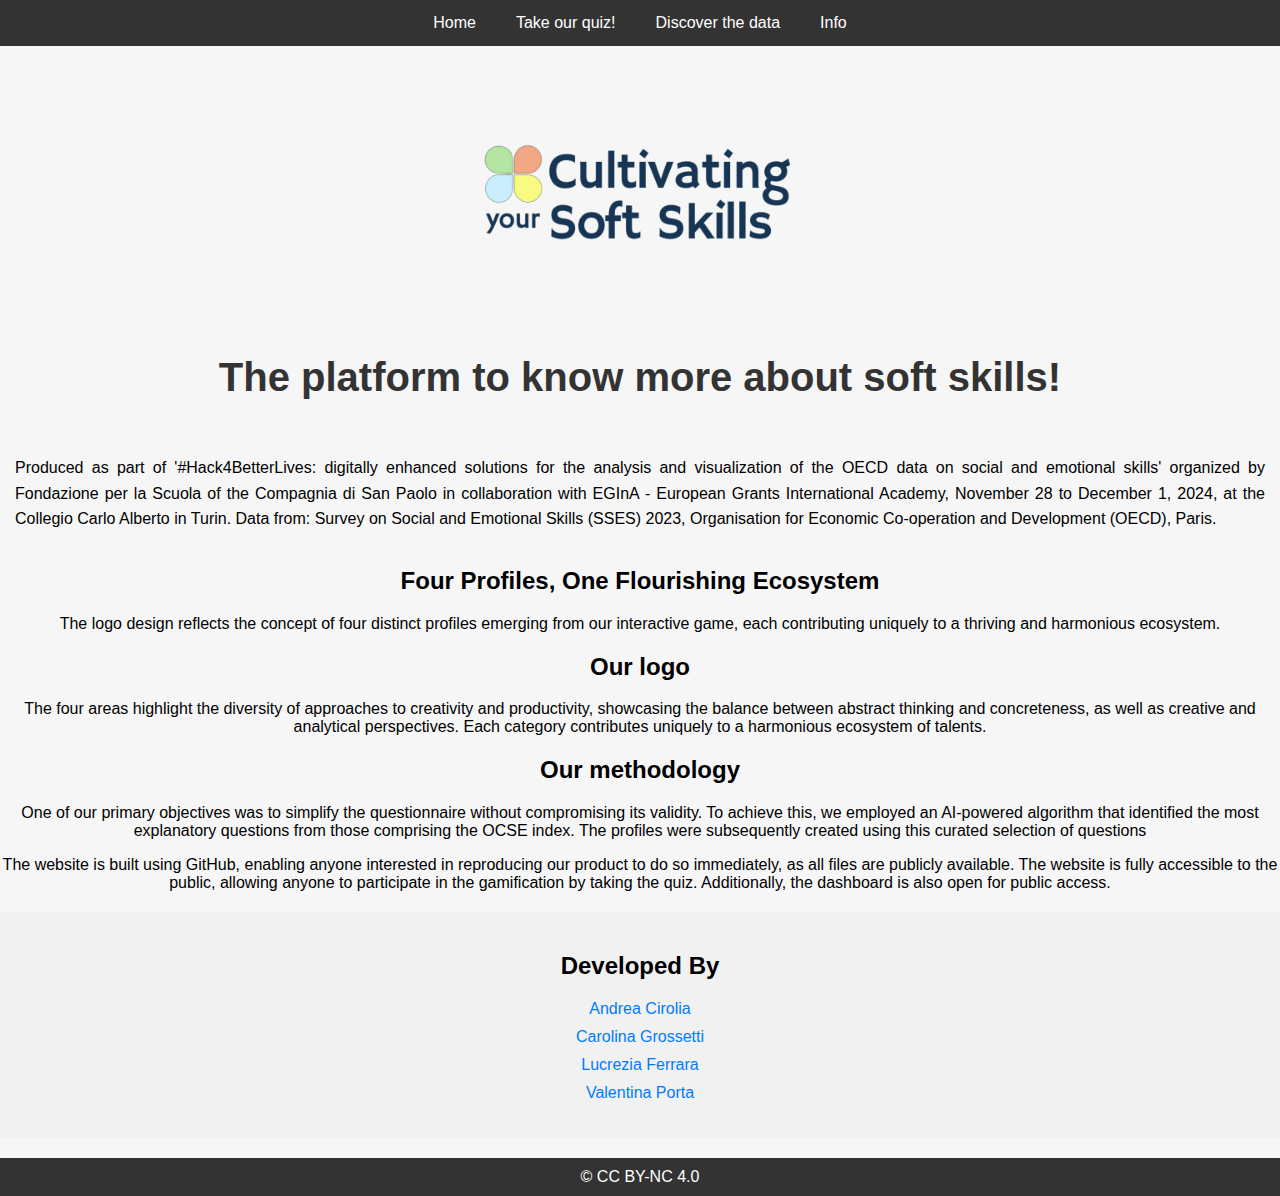
<file: Hackathon/Info.html>
<!DOCTYPE html>
<html lang="en">
<head>
    <meta charset="UTF-8">
    <meta name="viewport" content="width=device-width, initial-scale=1.0">
    <title>Discover Your Soft Skills</title>
    <style>
        /* General Styling */
        body {
            font-family: Arial, sans-serif;
            text-align: center; 
            margin: 0;
            padding: 0;
            background-color: #F6F6F6;
        }

        /* Navigation Bar */
        nav {
            background-color: #333;
            overflow: hidden;
            display: flex;
            justify-content: center;
        }
        nav a {
            display: block;
            color: white;
            text-align: center;
            padding: 14px 20px;
            text-decoration: none;
            transition: background-color 0.3s ease;
        }
        nav a:hover {
            background-color: #575757;
        }

        /* Container */
        .container {
            padding: 20px;
        }

        /* Logo Styling */
        .logo {
            width: 400px;
            max-width: 90%;
            height: auto;
            margin: 20px auto;
        }

        /* Headline */
        .headline {
            font-size: 2.5em;
            color: #333;
            margin: 20px 0;
        }

        /* Button Styling */
        .link-button {
            display: inline-block;
            margin-top: 20px;
            padding: 15px 25px;
            font-size: 1.2em;
            color: #fff;
            background-color: #007bff;
            text-decoration: none;
            border-radius: 5px;
            transition: background-color 0.3s ease;
        }
        .link-button:hover {
            background-color: #0056b3;
        }

        /* Footer Styling */
        footer {
            background-color: #333;
            color: white;
            text-align: center;
            padding: 10px 0;
            margin-top: 20px;
        }

        /* Developed By Section */
        .developers-section {
            background-color: #f1f1f1;
            padding: 20px;
            margin: 20px 0;
        }

        .developer-list {
            list-style: none;
            padding: 0;
        }

        .developer-list li {
            margin: 10px 0;
        }

        .developer-list a {
            color: #007bff;
            text-decoration: none;
            transition: color 0.3s ease;
        }

        .developer-list a:hover {
            color: #0056b3;
        }
    </style>
</head>
<body>
    <!-- Navigation Bar -->
    <nav>
        <a href="index.html">Home</a>
        <a href="Quiz.html">Take our quiz!</a>
        <a href="Discover our data.html">Discover the data</a>
        <a href="Info.html">Info</a>
    </nav>

    <!-- Main Content -->
    <div class="container">
        <img src="LOGOHACKLONG.png" alt="Logo" class="logo">
        <h1 class="headline">The platform to know more about soft skills!</h1>
    </div>

<section class="produced-section">
    <p>Produced as part of '#Hack4BetterLives: digitally enhanced solutions for the analysis and visualization of the OECD data on social and emotional skills' organized by Fondazione per la Scuola of the Compagnia di San Paolo in collaboration with EGInA - European Grants International Academy, November 28 to December 1, 2024, at the Collegio Carlo Alberto in Turin. Data from: Survey on Social and Emotional Skills (SSES) 2023, Organisation for Economic Co-operation and Development (OECD), Paris.</p>
</section>

<style>
    .produced-section {
        width: 100%; /* Ensures the section takes full width */
        padding: 15px; /* Adds some padding around the content */
        box-sizing: border-box; /* Includes padding in the width calculation */
        text-align: justify; /* Justify the text for better alignment */
        font-family: Arial, sans-serif; /* Set a clean and readable font */
        font-size: 1rem; /* Adjust font size */
        line-height: 1.6; /* Improve line spacing for readability */
    }

    .produced-section p {
        margin: 0; /* Remove default margin */
        padding: 0; /* Remove padding */
        word-wrap: break-word; /* Ensure long words or URLs break properly */
        overflow-wrap: break-word; /* Same as word-wrap, for cross-browser support */
    }

    @media screen and (max-width: 768px) {
        .produced-section p {
            font-size: 0.9rem; /* Reduce font size on smaller screens */
        }
    }

    @media screen and (max-width: 480px) {
        .produced-section p {
            font-size: 0.8rem; /* Further reduce font size for very small screens */
        }
    }
</style>

    <section>
        <h2>Four Profiles, One Flourishing Ecosystem</h2>
        <p>The logo design reflects the concept of four distinct profiles
            emerging from our interactive game,
            each contributing uniquely to a thriving and harmonious ecosystem.</p>
    </section>

        <section>
        <h2>Our logo</h2>
        <p>The four areas highlight the diversity of approaches to creativity and productivity, showcasing the balance between abstract thinking and concreteness,
            as well as creative and analytical perspectives.
            Each category contributes uniquely to a harmonious ecosystem of talents.</p>
    </section>

        <section>
        <h2>Our methodology</h2>
        <p>One of our primary objectives was to simplify the questionnaire without compromising its validity. 
            To achieve this, we employed an AI-powered algorithm that identified the most explanatory questions from those comprising the OCSE index. 
            The profiles were subsequently created using this curated selection of questions</p>
            <p>The website is built using GitHub, enabling anyone interested in reproducing our product to do so immediately,
                as all files are publicly available. The website is fully accessible to the public, allowing anyone to participate in the gamification by taking the quiz. 
                Additionally, the dashboard is also open for public access.</p>
    </section>

    
    <section class="developers-section">
        <h2>Developed By</h2>
        <ul class="developer-list">
            <li><a href="https://www.linkedin.com/in/andrea-cirolia-02863a301" target="_blank">Andrea Cirolia</a></li>
            <li><a href="https://www.linkedin.com/in/carolinagrossetti" target="_blank">Carolina Grossetti</a></li>
            <li><a href="https://www.linkedin.com/in/lucrezia-ferrara" target="_blank">Lucrezia Ferrara</a></li>
            <li><a href="https://www.linkedin.com/in/valentina-p-a60614171" target="_blank">Valentina Porta</a></li>
        </ul>
    </section>

    <footer>
        &copy; CC BY-NC 4.0
    </footer>
</body>
</html>
</file>
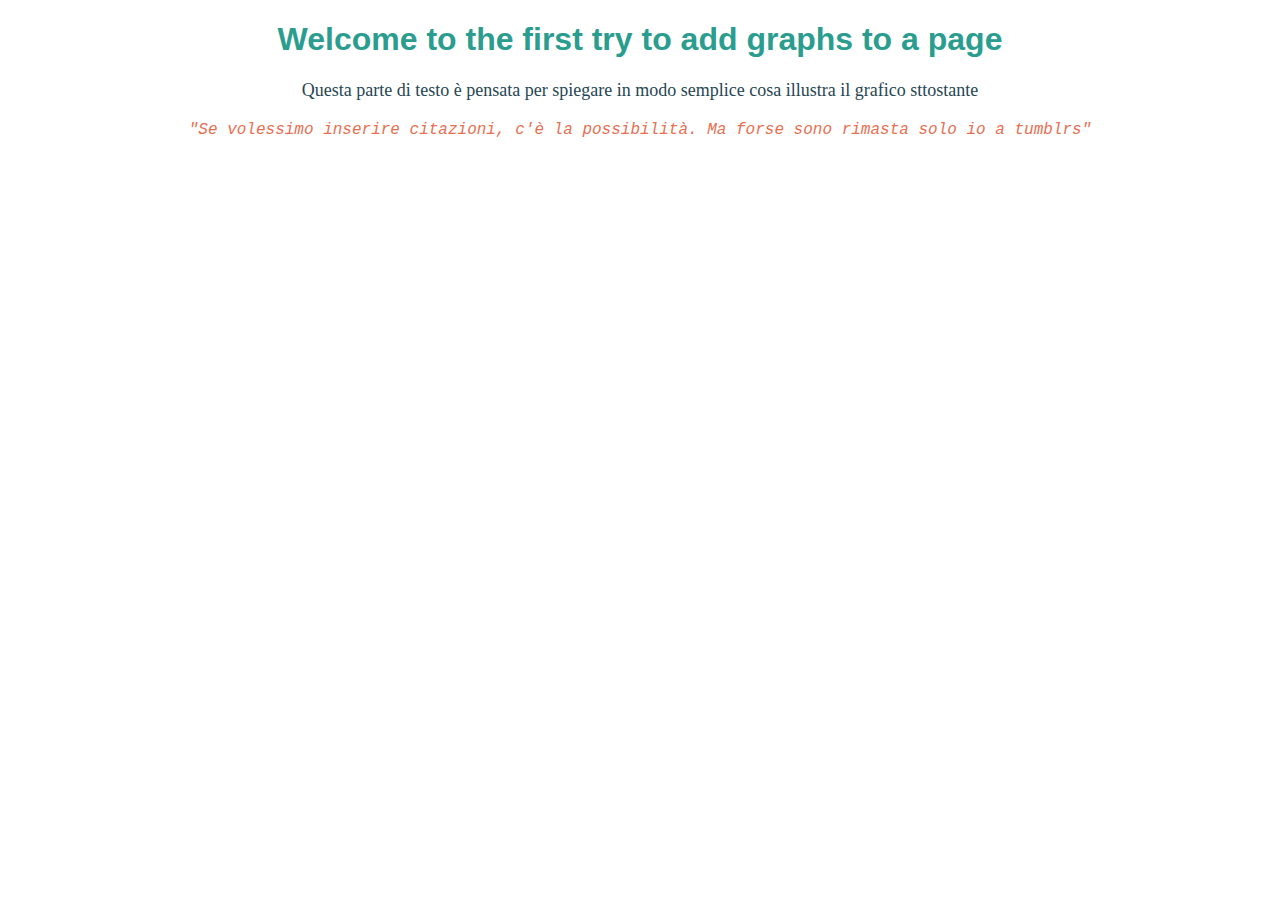
<file: Hackathon/Prova.html>
<!DOCTYPE html>
<html lang="en">
<head>
    <meta charset="UTF-8">
    <meta name="viewport" content="width=device-width, initial-scale=1.0">
    <title>Questo è un primo tentativo per una dashboard che integra flourish</title>
    <style>
        /* Styling for the title and text */
        h1 {
            color: #2a9d8f; /* Teal */
            font-family: Arial, sans-serif;
            text-align: center;
        }
        p {
            color: #264653; /* Dark teal */
            font-family: Georgia, serif;
            font-size: 18px;
            text-align: center;
        }
        blockquote {
            color: #e76f51; /* Reddish-orange */
            font-family: "Courier New", Courier, monospace;
            font-style: italic;
            text-align: center;
            margin-top: 20px;
        }
    </style>
</head>
<body>
    <h1>Welcome to the first try to add graphs to a page</h1>
    
    <p>Questa parte di testo è pensata per spiegare in modo semplice cosa illustra il grafico sttostante</p>
    
    <!-- Embed your Flourish graph below -->
    <div class="flourish-embed flourish-chart" data-src="visualisation/20533336">
        <script src="https://public.flourish.studio/resources/embed.js"></script>
        <noscript>
            <img src="https://public.flourish.studio/visualisation/20533336/thumbnail" width="100%" alt="chart visualization" />
        </noscript>
    </div>
    
    <blockquote>"Se volessimo inserire citazioni, c'è la possibilità. Ma forse sono rimasta solo io a tumblrs"</blockquote>

</body>
</html>
</file>
